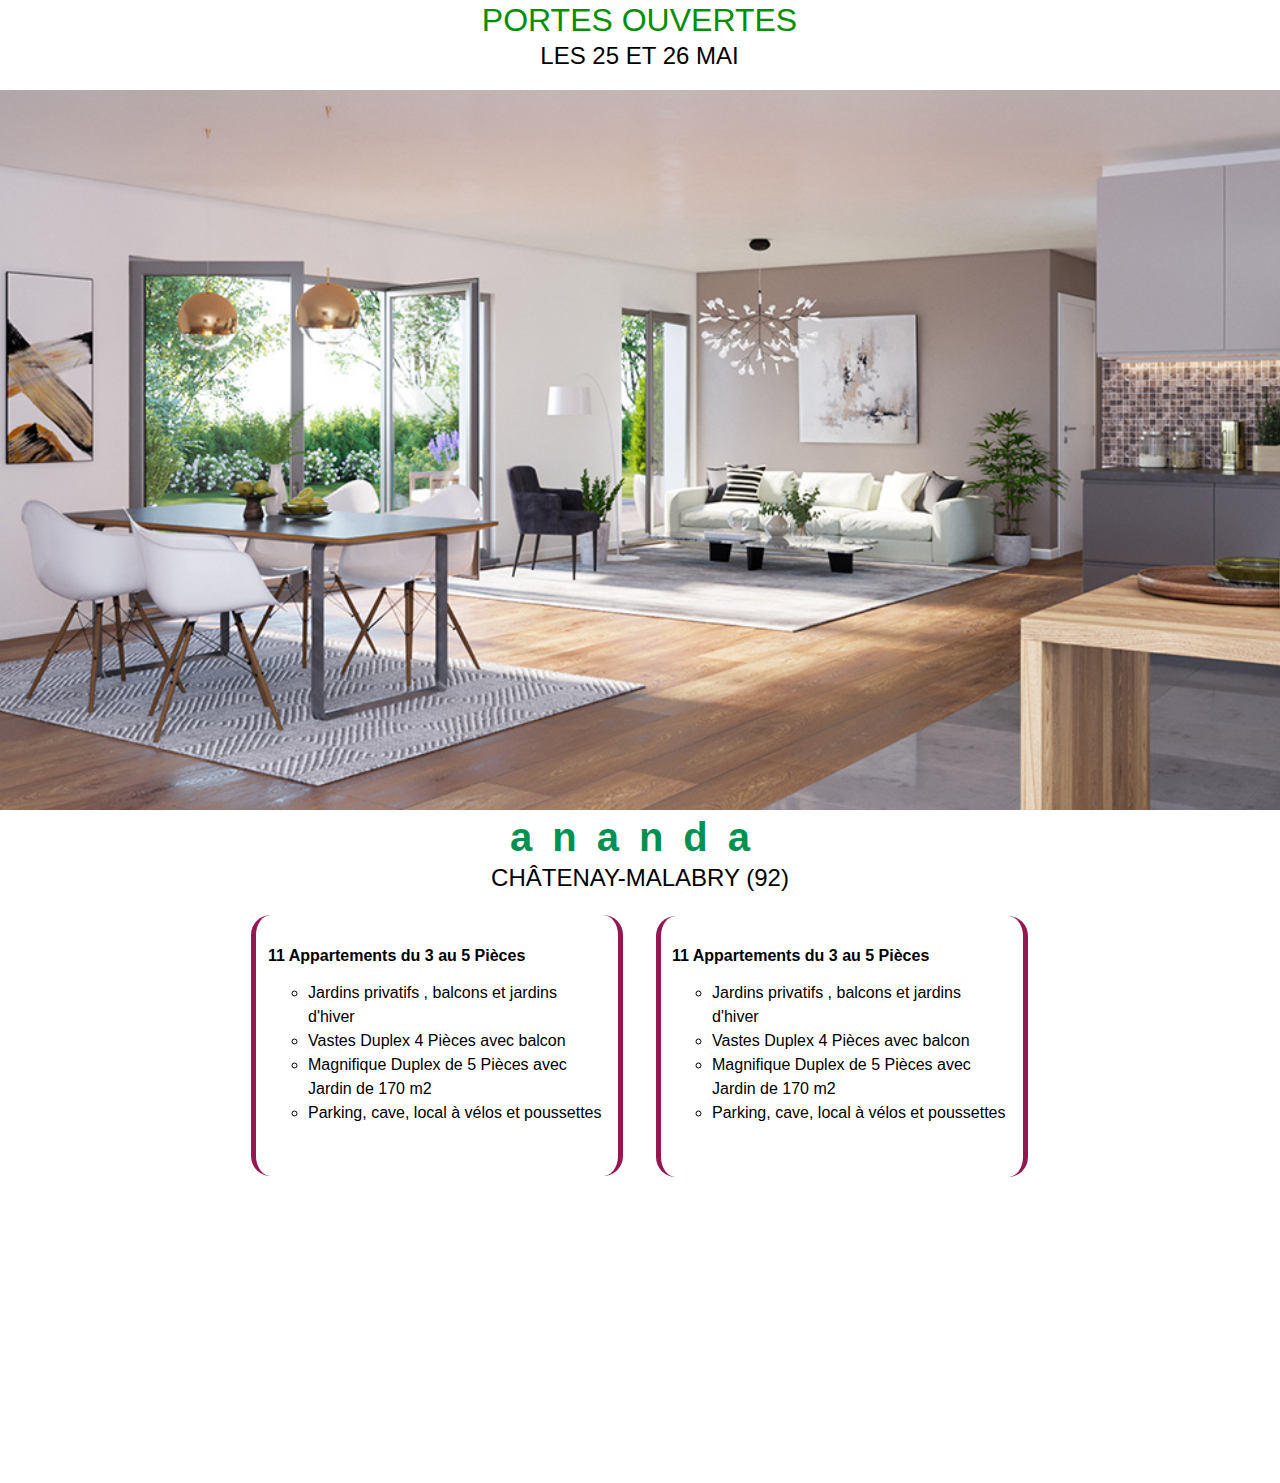
<file: index.html>
<!DOCTYPE html><html><head>
    <meta charset="UTF-8">
    <!-- generator meta tag -->
    <!-- leave this for stats and Silex version check -->
    <meta name="generator" content="Silex v2.2.7">
    <!-- End of generator meta tag -->
    <script type="text/javascript" src="js/jquery.js"></script>
    <script type="text/javascript" src="js/jquery-ui.js"></script>
    <script type="text/javascript" src="js/pageable.js"></script>
    <script type="text/javascript" src="js/front-end.js"></script>
    <link rel="stylesheet" href="css/normalize.css">
    <link rel="stylesheet" href="css/front-end.css">

    
    <script type="text/javascript" class="silex-script"></script>
    
    <title></title>
    






    <meta name="viewport" content="width=device-width, initial-scale=1, maximum-scale=2.2" data-silex-viewport="">







    
    
<meta name="website-width" content="800"><!-- Silex HEAD tag do not remove -->
    <!-- End of Silex HEAD tag do not remove --><link href="css/styles.css" rel="stylesheet" type="text/css"></head>

<body class="body-initial enable-mobile all-style silex-runtime silex-published" data-silex-type="container" style="display: none;">
    <div class="silex-pages">
        

        <a id="page-page-1" data-silex-type="page" class="page-element">Page 1</a></div>









    <div data-silex-type="container" class="prevent-draggable container-element editable-style silex-id-1478366444112-1 section-element hero-small" style="">
        <div data-silex-type="container" class="editable-style silex-element-content silex-id-1478366444112-0 silex-container-content container-element prevent-draggable website-width"><div data-silex-type="text" class="editable-style silex-id-1527241928247-9 text-element text-style-1" style=""><div class="silex-element-content normal"><h1 class="heading1">PORTES OUVERTES</h1><h2 class="heading2">LES 25 ET 26 MAI</h2></div></div></div>
    </div>
    <div data-silex-type="container" class="prevent-draggable container-element editable-style silex-id-1474394621033-3 section-element hero-big" style="">
        <div data-silex-type="container" class="editable-style silex-element-content silex-id-1474394621032-2 silex-container-content container-element prevent-draggable website-width"></div>
    </div>
    <div data-silex-type="container" class="prevent-draggable container-element editable-style silex-id-1478366450713-3 section-element hero-small" style="">
        <div data-silex-type="container" class="editable-style silex-element-content silex-id-1478366450713-2 silex-container-content container-element prevent-draggable website-width">

            
        <div data-silex-type="text" class="editable-style silex-id-1527242310337-10 text-element text-style-2" style=""><div class="silex-element-content normal"><h1 class="heading1">ananda</h1><h2 class="heading2">CHÂTENAY-MALABRY (92)</h2></div></div></div>
    </div>


















<div data-silex-type="container" class="prevent-draggable container-element editable-style silex-id-1527243658899-12 section-element"><div data-silex-type="container" class="editable-style silex-id-1527243658899-11 container-element silex-element-content silex-container-content website-width prevent-draggable"><div data-silex-type="container" class="editable-style silex-id-1527243677907-13 container-element" style=""><div data-silex-type="text" class="editable-style silex-id-1527243736430-14 text-element text-style-3" style=""><div class="silex-element-content normal"><p class="normal">11 Appartements du 3 au 5 Pièces</p><p></p><ul><li>Jardins privatifs , balcons et jardins d'hiver</li><li>Vastes Duplex 4 Pièces avec balcon</li><li>Magnifique Duplex de 5 Pièces avec Jardin de 170 m2</li><li>Parking, cave, local à vélos et poussettes</li></ul><p></p></div></div></div><div data-silex-type="container" class="editable-style container-element silex-id-1527244054417-15" style=""><div data-silex-type="text" class="editable-style text-element text-style-3 silex-id-1527244054417-16" style=""><div class="silex-element-content normal"><p class="normal">11 Appartements du 3 au 5 Pièces</p><p></p><ul><li>Jardins privatifs , balcons et jardins d'hiver</li><li>Vastes Duplex 4 Pièces avec balcon</li><li>Magnifique Duplex de 5 Pièces avec Jardin de 170 m2</li><li>Parking, cave, local à vélos et poussettes</li></ul><p></p></div></div></div></div></div><div data-silex-type="container" class="prevent-draggable container-element editable-style silex-id-1527244865271-18 section-element"><div data-silex-type="container" class="editable-style silex-id-1527244865271-17 container-element silex-element-content silex-container-content website-width prevent-draggable"><div data-silex-type="html" class="editable-style silex-id-1527244870801-19 html-element" style=""><div class="silex-element-content"><iframe frameborder="0" scrolling="no" marginheight="0" marginwidth="0" src="https://app.mailjet.com/widget/iframe/2MRj/6Yz" width="100%" height="242"></iframe></div></div></div></div></body></html>
</file>
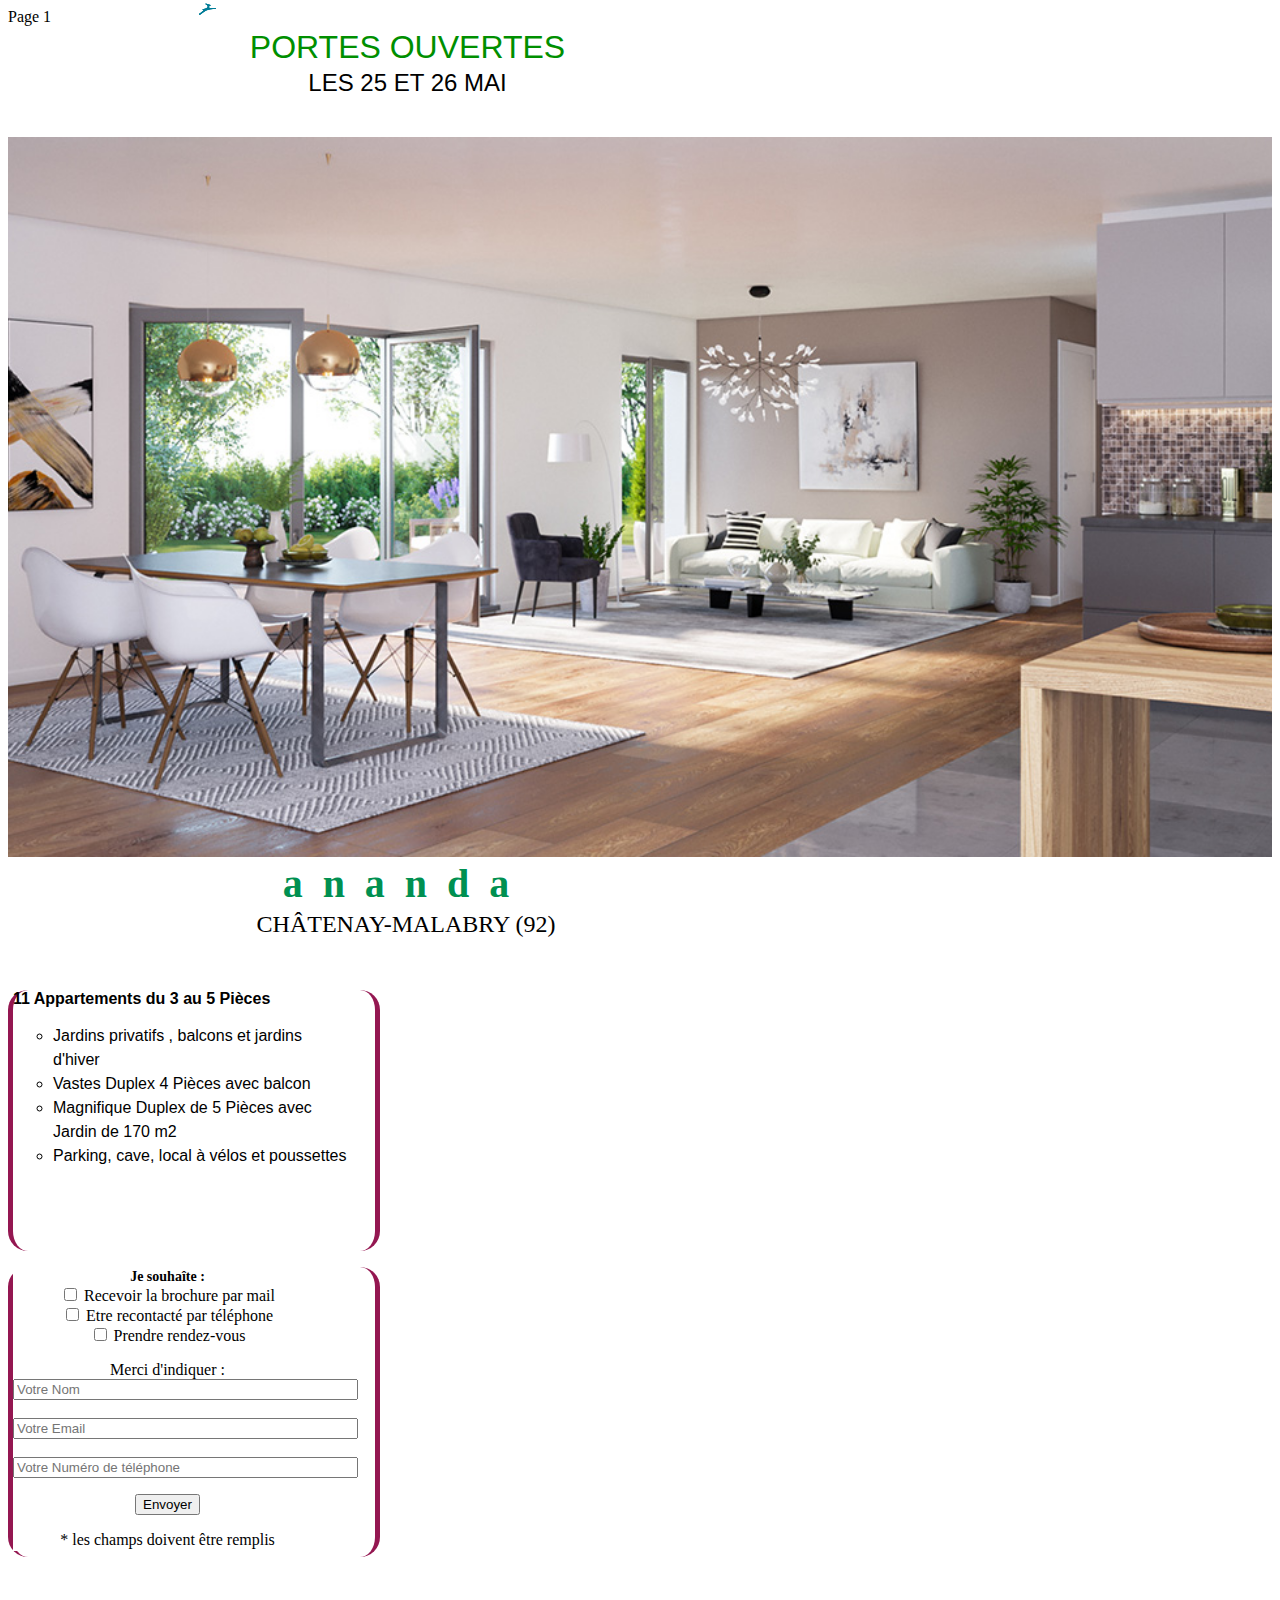
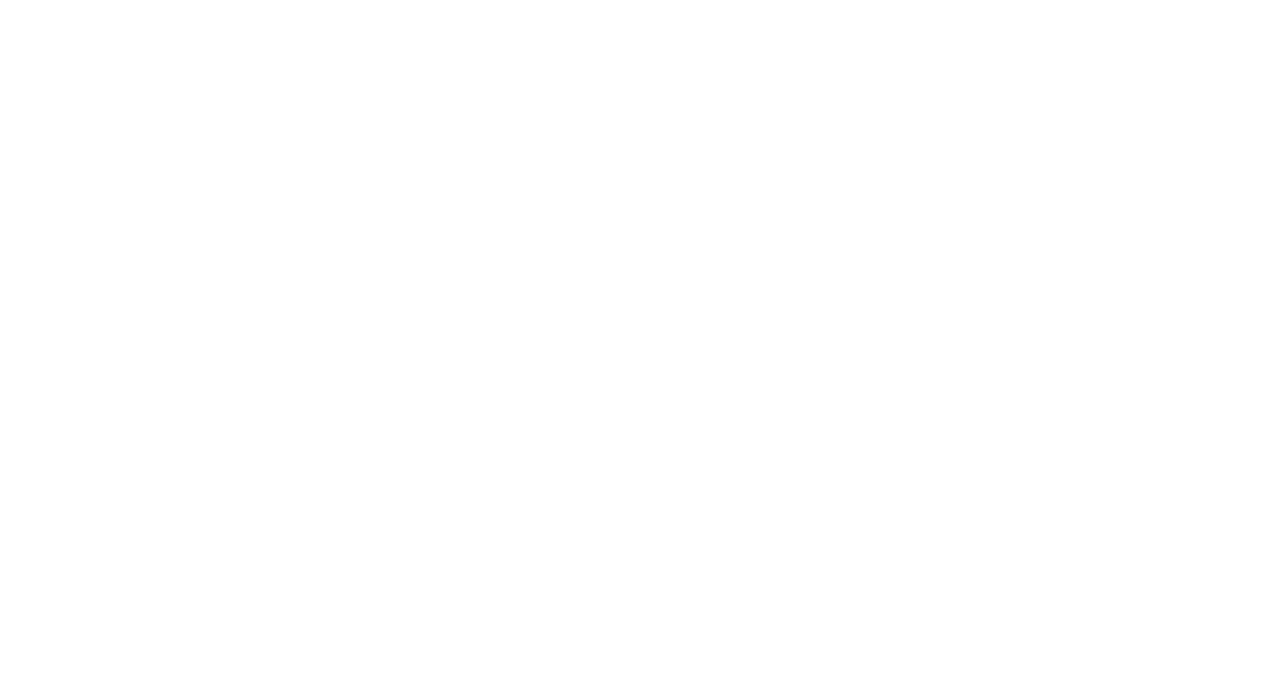
<file: editable.html>
<!DOCTYPE html><html><head>
    <meta charset="UTF-8">
    <!-- generator meta tag -->
    <!-- leave this for stats and Silex version check -->
    <meta name="generator" content="Silex v2.2.7">
    <!-- End of generator meta tag -->
    <script type="text/javascript" src="https://preprod.silex.me/static/2.7/jquery.js" data-silex-static=""></script>
    <script type="text/javascript" src="https://preprod.silex.me/static/2.7/jquery-ui.js" data-silex-static=""></script>
    <script type="text/javascript" src="https://preprod.silex.me/static/2.7/pageable.js" data-silex-static=""></script>
    <script type="text/javascript" src="https://preprod.silex.me/static/2.7/front-end.js" data-silex-static=""></script>
    <link rel="stylesheet" href="https://preprod.silex.me/static/2.7/normalize.css" data-silex-static="">
    <link rel="stylesheet" href="https://preprod.silex.me/static/2.7/front-end.css" data-silex-static="">

    <style type="text/css" class="silex-style">body.body-initial {padding: 0;}div.hero-small {height: 10vh; min-height: 80px;}div.hero-big {height: 80vh;}</style>
    <script type="text/javascript" class="silex-script"></script>
    <style class="silex-inline-styles" type="text/css">.body-initial {background-color: rgba(255,255,255,1);}.silex-id-1478366444112-1 {top: 100px; background-color: transparent; min-width: 450px;}@media only screen and (max-width: 480px), only screen and (max-device-width: 480px) {.silex-id-1478366444112-1 {top: 60px; left: 0px;}}.silex-id-1478366444112-0 {min-height: 100px; background-color: transparent; width: 450px; top: 15px; left: 547px;}@media only screen and (max-width: 480px), only screen and (max-device-width: 480px) {.silex-id-1478366444112-0 {min-height: 80px;}}.silex-id-1527241928247-9 {width: 799px; min-height: 92px; top: -1px; left: 0px;}.silex-id-1474394621033-3 {top: 140px; left: 5px; min-width: 802px; background-image: url('assets/PERS_Int_Salon.jpg'); background-position: center center; background-repeat: no-repeat; background-size: cover; background-attachment: scroll;}.silex-id-1474394621032-2 {min-height: 550px; background-color: transparent; width: 802px; top: 15px; left: 99px;}.silex-id-1478366450713-3 {top: 690px; background-color: transparent; min-width: 450px; left: 5px;}@media only screen and (max-width: 480px), only screen and (max-device-width: 480px) {.silex-id-1478366450713-3 {top: 764px; left: 0px;}}.silex-id-1478366450713-2 {min-height: 126px; background-color: transparent; width: 450px; top: 15px; left: 547px;}@media only screen and (max-width: 480px), only screen and (max-device-width: 480px) {.silex-id-1478366450713-2 {min-height: 80px;}}.silex-id-1527242310337-10 {width: 796px; min-height: 102px; top: 0px; left: 2px;}.silex-id-1527243658899-12 {top: 894px; left: 5px; min-width: 800px;}@media only screen and (max-width: 480px), only screen and (max-device-width: 480px) {.silex-id-1527243658899-12 {top: 844px; left: 0px;}}.silex-id-1527243658899-11 {width: 800px; min-height: 308px; top: 16px; left: 171px;}@media only screen and (max-width: 480px), only screen and (max-device-width: 480px) {.silex-id-1527243658899-11 {min-height: 676px;}}.silex-id-1527243677907-13 {width: 362px; background-color: rgb(255, 255, 255); min-height: 261px; top: 15px; left: 11px; border-width: 0 5px 0 5px; border-style: solid; border-radius: 20px 20px 20px 20px; border-color: rgba(148,23,81,1);}.silex-id-1527243736430-14 {width: 340px; min-height: 192px; top: 16px; left: 12px;}.silex-id-1527244054417-15 {width: 362px; background-color: rgb(255, 255, 255); min-height: 290px; top: 16px; left: 416px; border-width: 0 5px 0 5px; border-style: solid; border-radius: 20px 20px 20px 20px; border-color: rgba(148,23,81,1);}.silex-id-1527246959931-24 {width: 309px; background-color: rgb(255, 255, 255); min-height: 284px; top: 4px; left: 27px;}.silex-id-1527246957960-23 {min-width: 800px;}.silex-id-1527246957959-22 {width: 800px; min-height: 293px; top: 15px; left: 113px;}.silex-id-1527247639090-26 {min-width: 800px;}.silex-id-1527247639089-25 {width: 800px; min-height: 422px; top: 15px; left: 337px;}</style>
    <title></title>
    <script type="text/json" class="silex-json-styles">[{"desktop":{"body-initial":{"background-color":"rgba(255,255,255,1)","top":"","left":""},"silex-id-1474394621033-3":{"top":"140px","left":"5px","min-width":"802px","height":"","background-image":"url('assets/PERS_Int_Salon.jpg')","background-position":"center center","background-repeat":"no-repeat","background-size":"cover","background-attachment":"scroll"},"silex-id-1474394621032-2":{"min-height":"550px","background-color":"transparent","width":"802px","top":"15px","left":"99px","height":""},"silex-id-1474394605264-1":{"min-height":"100px","width":"100px","top":"100px","left":"100px"},"silex-id-1474394605263-0":{"min-height":"100px","background-color":"transparent"},"silex-id-1478366444112-0":{"min-height":"100px","background-color":"transparent","width":"450px","top":"15px","left":"547px","height":""},"silex-id-1478366444112-1":{"top":"100px","background-color":"transparent","min-width":"450px"},"silex-id-1478366450713-2":{"min-height":"126px","background-color":"transparent","width":"450px","top":"15px","left":"547px","height":""},"silex-id-1478366450713-3":{"top":"690px","background-color":"transparent","min-width":"450px","left":"5px"},"silex-id-1527241928247-9":{"width":"799px","min-height":"92px","top":"-1px","left":"0px"},"silex-id-1527242310337-10":{"width":"796px","min-height":"102px","top":"0px","left":"2px"},"silex-id-1527243658899-11":{"width":"800px","background-color":"","min-height":"308px","top":"16px","left":"171px"},"silex-id-1527243658899-12":{"top":"894px","left":"5px","min-width":"800px"},"silex-id-1527243677907-13":{"width":"362px","background-color":"rgb(255, 255, 255)","min-height":"261px","top":"15px","left":"11px","border-width":"0 5px 0 5px ","border-style":"solid","border-radius":"20px 20px 20px 20px ","border-color":"rgba(148,23,81,1)"},"silex-id-1527243736430-14":{"width":"340px","min-height":"192px","top":"16px","left":"12px"},"silex-id-1527244054417-15":{"width":"362px","background-color":"rgb(255, 255, 255)","min-height":"290px","top":"16px","left":"416px","border-width":"0 5px 0 5px ","border-style":"solid","border-radius":"20px 20px 20px 20px ","border-color":"rgba(148,23,81,1)"},"silex-id-1527244865271-17":{"width":"","background-color":"","min-height":"300px"},"silex-id-1527244870801-19":{"width":"793px","background-color":"rgb(255, 255, 255)","min-height":"275px","top":"8px","left":"5px"},"silex-id-1527246957959-22":{"width":"800px","background-color":"","min-height":"293px","top":"15px","left":"113px"},"silex-id-1527246957960-23":{"min-width":"800px"},"silex-id-1527246959931-24":{"width":"309px","background-color":"rgb(255, 255, 255)","min-height":"284px","top":"4px","left":"27px"},"silex-id-1527247639089-25":{"width":"800px","background-color":"","min-height":"422px","top":"15px","left":"337px"},"silex-id-1527247639090-26":{"min-width":"800px"}},"mobile":{"silex-id-1527243658899-12":{"top":"844px","left":"0px"},"silex-id-1527243658899-11":{"min-height":"676px"},"silex-id-1527244865271-17":{"min-height":"505px"},"silex-id-1527244870801-19":{"top":"7px","left":"42px","width":"433px","min-height":"498px"},"silex-id-1478366450713-3":{"top":"764px","left":"0px"},"silex-id-1478366450713-2":{"min-height":"80px"},"silex-id-1478366444112-1":{"top":"60px","left":"0px"},"silex-id-1478366444112-0":{"min-height":"80px"}},"prodotypeData":{"component":{},"style":{"all-style":{"className":"all-style","templateName":"text","displayName":"All style","styles":{"normal":{"className":"all-style","pseudoClass":"normal"},"desktop":{"normal":{"templateName":"text","className":"all-style","pseudoClass":"normal","UnorderedList":{"font-family":"Verdana, sans-serif","list-style-type":"circle","line-height":"1.5"}}}}},"text-style-1":{"className":"text-style-1","templateName":"text","displayName":"Text Style 1","styles":{"desktop":{"normal":{"templateName":"text","className":"text-style-1","pseudoClass":"normal","Paragraph":{"text-align":"center"},"Heading1":{"text-align":"center","font-family":"Verdana, sans-serif","font-weight":"normal","color":"#008f00","line-height":"0"},"Heading2":{"text-align":"center","font-family":"Verdana, sans-serif","font-weight":"lighter"}}}}},"text-style-2":{"className":"text-style-2","templateName":"text","displayName":"Text Style 2","styles":{"desktop":{"normal":{"templateName":"text","className":"text-style-2","pseudoClass":"normal","Heading1":{"text-align":"center","color":"#009051","text-transform":"lowercase","word-spacing":"","letter-spacing":"20px","font-size":"40px","line-height":"0"},"Heading2":{"font-weight":"lighter","text-align":"center"}}}}},"text-style-3":{"className":"text-style-3","templateName":"text","displayName":"Text Style 3","styles":{"desktop":{"normal":{"templateName":"text","className":"text-style-3","pseudoClass":"normal","Paragraph":{"font-family":"Verdana, sans-serif","font-weight":"bold"}}}}}}}}]</script>






    <meta name="viewport" content="width=device-width, initial-scale=1, maximum-scale=2.2" data-silex-viewport="">







    
    
<style class="silex-prodotype-style" type="text/css" data-style-id="all-style">.all-style ul li {list-style-type: circle; font-family: Verdana, sans-serif; line-height: 1.5;}</style><meta name="website-width" content="800"><style type="text/css" class="silex-style-settings">.website-width {width: 800px;}</style><style class="silex-prodotype-style" type="text/css" data-style-id="text-style-1">.text-style-1 h1 {font-family: Verdana, sans-serif; font-weight: normal; color: #008f00; text-align: center; line-height: 0;}.text-style-1 h2 {font-family: Verdana, sans-serif; font-weight: lighter; text-align: center;}.text-style-1 p {text-align: center;}</style><style class="silex-prodotype-style" type="text/css" data-style-id="text-style-2">.text-style-2 h1 {font-size: 40px; color: #009051; text-align: center; text-transform: lowercase; line-height: 0; letter-spacing: 20px;}.text-style-2 h2 {font-weight: lighter; text-align: center;}</style><style class="silex-prodotype-style" type="text/css" data-style-id="text-style-3">.text-style-3 p {font-family: Verdana, sans-serif; font-weight: bold;}</style><meta name="publicationPath" content="{&quot;absPath&quot;:&quot;/ce/github/get/TEST-LANDING-SHA/master&quot;,&quot;isDir&quot;:true,&quot;mime&quot;:&quot;application/octet-stream&quot;,&quot;name&quot;:&quot;master&quot;,&quot;folder&quot;:&quot;TEST-LANDING-SHA&quot;,&quot;path&quot;:&quot;TEST-LANDING-SHA/master&quot;,&quot;service&quot;:&quot;github&quot;,&quot;url&quot;:&quot;https://preprod.silex.me/ce/github/get/TEST-LANDING-SHA/master&quot;}"><script src="https://preprod.silex.me/static/2.7/unslider/unslider-min.js" data-silex-static="" data-dependency=""></script><link rel="stylesheet" href="https://preprod.silex.me/static/2.7/unslider/unslider.css" data-silex-static="" data-dependency=""><!-- Silex HEAD tag do not remove -->
    <!-- End of Silex HEAD tag do not remove --></head>

<body data-silex-id="body-initial" class="body-initial enable-mobile all-style silex-runtime" data-silex-type="container">
    <div class="silex-pages">
        

        <a id="page-page-1" data-silex-type="page" class="page-element">Page 1</a></div>









    <div data-silex-type="container" class="prevent-draggable container-element editable-style silex-id-1478366444112-1 section-element hero-small" data-silex-id="silex-id-1478366444112-1" style="">
        <div data-silex-type="container" class="editable-style silex-element-content silex-id-1478366444112-0 silex-container-content container-element prevent-draggable website-width" data-silex-id="silex-id-1478366444112-0"><div data-silex-type="text" class="editable-style silex-id-1527241928247-9 text-element text-style-1" data-silex-id="silex-id-1527241928247-9" style=""><div class="silex-element-content normal"><h1 class="heading1">PORTES OUVERTES</h1><h2 class="heading2">LES 25 ET 26 MAI</h2></div></div></div>
    </div>
    <div data-silex-type="container" class="prevent-draggable container-element editable-style silex-id-1474394621033-3 section-element hero-big" data-silex-id="silex-id-1474394621033-3" style="">
        <div data-silex-type="container" class="editable-style silex-element-content silex-id-1474394621032-2 silex-container-content container-element prevent-draggable website-width" data-silex-id="silex-id-1474394621032-2"></div>
    </div>
    <div data-silex-type="container" class="prevent-draggable container-element editable-style silex-id-1478366450713-3 section-element hero-small" data-silex-id="silex-id-1478366450713-3" style="">
        <div data-silex-type="container" class="editable-style silex-element-content silex-id-1478366450713-2 silex-container-content container-element prevent-draggable website-width" data-silex-id="silex-id-1478366450713-2">

            
        <div data-silex-type="text" class="editable-style silex-id-1527242310337-10 text-element text-style-2" data-silex-id="silex-id-1527242310337-10" style=""><div class="silex-element-content normal"><h1 class="heading1">ananda</h1><h2 class="heading2">CHÂTENAY-MALABRY (92)</h2></div></div></div>
    </div>


















<div data-silex-type="container" class="prevent-draggable container-element editable-style silex-id-1527243658899-12 section-element" data-silex-id="silex-id-1527243658899-12"><div data-silex-type="container" class="editable-style silex-id-1527243658899-11 container-element silex-element-content silex-container-content website-width prevent-draggable" data-silex-id="silex-id-1527243658899-11"><div data-silex-type="container" class="editable-style silex-id-1527243677907-13 container-element" data-silex-id="silex-id-1527243677907-13" style=""><div data-silex-type="text" class="editable-style silex-id-1527243736430-14 text-element text-style-3" data-silex-id="silex-id-1527243736430-14" style=""><div class="silex-element-content normal"><p class="normal">11 Appartements du 3 au 5 Pièces</p><p></p><ul><li>Jardins privatifs , balcons et jardins d'hiver</li><li>Vastes Duplex 4 Pièces avec balcon</li><li>Magnifique Duplex de 5 Pièces avec Jardin de 170 m2</li><li>Parking, cave, local à vélos et poussettes</li></ul><p></p></div></div></div><div data-silex-type="container" class="editable-style container-element silex-id-1527244054417-15" data-silex-id="silex-id-1527244054417-15" style=""><div data-silex-type="html" class="editable-style silex-id-1527246959931-24 html-element" data-silex-id="silex-id-1527246959931-24" style=""><div class="silex-element-content"><form action="https://formspree.io/contact@conseil-commercialisation.fr" method="post" class="wpcf7-form" novalidate="novalidate">
<p></p><center><span style=" color: #000; font-size: 14px;"><strong>Je souhaîte : </strong></span><br>
<span class="wpcf7-form-control-wrap checkbox-40"><span class="wpcf7-form-control wpcf7-checkbox"><span class="wpcf7-list-item first last"><label><input type="checkbox" name="checkbox-40" value="Recevoir la brochure par mail"><span class="wpcf7-list-item-label">  Recevoir la brochure par mail</span></label></span></span></span><br>
<span class="wpcf7-form-control-wrap checkbox-41"><span class="wpcf7-form-control wpcf7-checkbox"><span class="wpcf7-list-item first last"><label><input type="checkbox" name="checkbox-41" value="Etre recontacté par téléphone"><span class="wpcf7-list-item-label">  Etre recontacté par téléphone</span></label></span></span></span><br>
<span class="wpcf7-form-control-wrap checkbox-42"><span class="wpcf7-form-control wpcf7-checkbox"><span class="wpcf7-list-item first last"><label><input type="checkbox" name="checkbox-42" value="Prendre rendez-vous"><span class="wpcf7-list-item-label">  Prendre rendez-vous</span></label></span></span></span><p></p>
<p>Merci d'indiquer :<br>
<span class="wpcf7-form-control-wrap VotreNom"><input type="text" name="VotreNom" value="" size="40" minlength="3" class="wpcf7-form-control wpcf7-text wpcf7-validates-as-required" aria-required="true" aria-invalid="false" placeholder="Votre Nom"><span style="opacity: 1; left: 199px; top: 3px; width: 19px; min-width: 19px; height: 13px; position: absolute; background-image: url(&quot;[data-uri]&quot;); background-repeat: no-repeat; background-position: 0px 0px; border: none; display: inline; visibility: visible; z-index: auto;"></span></span><br>
<span class="wpcf7-form-control-wrap VotreEmail"><input type="text" name="VotreEmail" value="" size="40" minlength="10" class="wpcf7-form-control wpcf7-text wpcf7-validates-as-required" aria-required="true" aria-invalid="false" placeholder="Votre Email"><span style="opacity: 1; left: 199px; top: 3px; width: 19px; min-width: 19px; height: 13px; position: absolute; background-image: url(&quot;[data-uri]&quot;); background-repeat: no-repeat; background-position: 0px 0px; border: none; display: inline; visibility: visible; z-index: auto;"></span></span><br>
<span class="wpcf7-form-control-wrap tel-896"><input type="tel" name="tel-896" value="" size="40" maxlength="30" minlength="10" class="wpcf7-form-control wpcf7-text wpcf7-tel wpcf7-validates-as-required wpcf7-validates-as-tel" aria-required="true" aria-invalid="false" placeholder="Votre Numéro de téléphone"><span style="opacity: 1; left: 199px; top: 3px; width: 19px; min-width: 19px; height: 13px; position: absolute; background-image: url(&quot;[data-uri]&quot;); background-repeat: no-repeat; background-position: 0px 0px; border: none; display: inline; visibility: visible; z-index: auto;"></span></span></p>
<p><input type="submit" value="Envoyer" class="wpcf7-form-control wpcf7-submit"><span class="fa fa-refresh fa-spin wpex-wpcf7-loader"></span></p>
<p>* les champs doivent être remplis</p></center><p></p>
<div class="wpcf7-response-output wpcf7-display-none"></div></form></div></div></div></div></div><div data-silex-type="container" class="prevent-draggable container-element editable-style silex-id-1527246957960-23 section-element" data-silex-id="silex-id-1527246957960-23"><div data-silex-type="container" class="editable-style silex-id-1527246957959-22 container-element silex-element-content silex-container-content website-width prevent-draggable" data-silex-id="silex-id-1527246957959-22"></div></div><div data-silex-type="container" class="prevent-draggable container-element editable-style silex-id-1527247639090-26 section-element" data-silex-id="silex-id-1527247639090-26"><div data-silex-type="container" class="editable-style silex-id-1527247639089-25 container-element silex-element-content silex-container-content website-width prevent-draggable" data-silex-id="silex-id-1527247639089-25"></div></div></body></html>
</file>
<file: css/front-end.css>
/**
 * This file holds the basic CSS styles of Silex websites
 */

/* the body covers the whole available space */
/* the body is resized to its content size when needed in front-end.js */
body {
  min-width: 100%;
  min-height: 100%;
  position: absolute;
  transition: min-width .5s ease-out, min-height .5s ease-out; /* smooth body resize when dragging elements near the side, or when page have different size */
  font-family: Arial, sans-serif;
  font-weight: lighter;
}
body.compute-body-size-pending {
  transition: none;
  width: 0;
  height: 0;
}
/* pages */
.page-element{
  display: none;
}
.paged-element{
  display: none;
}
/* default style for silex elements */
.editable-style{
  position: absolute;
  box-sizing: content-box; /* this is needed to set the size of elements with a border (though it could be omited since this is the default value) */
}
.silex-element-content{
  overflow: hidden;
  border-radius: initial;
  width: 100%;
  height: 100%;
}
.silex-element-content {
  pointer-events: none;
}
.section-element > .silex-element-content {
  /* section have a content element, and it needs to keep pointer events
     because it container other silex elements
  */
  pointer-events: auto;
}
body.silex-runtime .silex-element-content {
  pointer-events: auto;
}
/*  needed to have the content 100% height but mess up with UI
.html-element .silex-element-content{
  position: absolute;
}
*/
.editable-style.section-element {
  position: relative;
  left: 0;
  top: 0;
  right: 0;
  padding: 15px 100px;
  margin: 5px 5px;
}
.silex-runtime .editable-style.section-element {
  padding: 0;
  margin: 0;
}
.default-site-width, /* for backward compat, FIXME: remove in a while */
.website-width {
  width: 960px;
}
.section-element .silex-container-content {
  position: relative;
  left: 0;
  top: 0;
  margin-left: auto;
  margin-right: auto;
  height: 100%;
  overflow: initial;
}
/* background */
.background{
  position: relative !important;
  left: 0 !important;
  top: 0 !important; /* !important is useful while editing */
  margin-left: auto;
  margin-right: auto;
  z-index: 1;
}
/* resize */
.editable-style.image-element .silex-element-content{
  position: absolute;
  border-radius: inherit; /* this is to follow the element's radius */
}
/* links default formatting */
.editable-style[data-silex-href]{
  cursor: pointer;
}
.text-element a, a.text-element{
  color: inherit;
  text-decoration: initial;
}
.text-element a:hover, a.text-element:hover{
  color: inherit;
  text-decoration: underline;
}
/* Remove dots surrounding links in Firefox
    because of normalize.css */
a:focus{ outline: none;}

.silex-pages .menu-button {
  display: none;
}
/* Mobile styles */
@media (max-width:480px) {
  /* hide horizontal scroll bar which appears because of residual values in css */
  html {
    overflow-x: hidden;
  }
  /* mobile hamburger menu */
  body.enable-mobile .silex-pages .menu-button {
    width: 50px;
    height: 40px;
    left: 105%;
    top: 10px;
    position: absolute;
    cursor: pointer;
    border-radius: 6px;
    display: initial;
  }

  /* mobile side bar */
  body.enable-mobile .silex-pages {
    position: fixed;
    z-index: 999999;
    width: 80%;
    height: 100%;
    background-color: #4C4C4C;
    right: 100%;
    top: 0;
    transition: right .1s ease-out;
    border-style: solid;
    border-width: 0 1px 0 0;
    border-color: #8E8E8E;
  }
  body.enable-mobile.show-mobile-menu .silex-pages {
    right: 20%;
  }
  body.enable-mobile .page-element {
    display: block;
    cursor: pointer;
    padding: 1em;
    font-size: 1.6em;
    color: #FFFFFF;
    text-overflow: ellipsis;
    white-space: nowrap;
    overflow: hidden;
  }
  body.enable-mobile .page-element.page-link-active {
    background-color: #262626;
  }
  /* elements styles */
  body.enable-mobile {
    padding: 60px 0 0 0; /* leave space for the hamburger button */
  }
  body.enable-mobile .background {
    height: initial;
    padding-bottom: 50px;
  }
  body.enable-mobile {
    min-height: 100%;
    max-width: 100%;
  }
  body.enable-mobile .editable-style,
  body.enable-mobile .background.background-initial {
    position: relative;
    top: auto;
    left: auto;
    max-width: 95%; /* less than 100% in the editor to be able to resize container */
    min-width: auto; /* this is to remove sections min-width, since section min-width is set to the witdh of its content in Element::setStyle() */
    margin-left: auto;
    margin-right: auto;
  }
  body.enable-mobile .editable-style.section-element {
    max-width: 100%; /* section bg should be 100% width because user do not need to grab the side and resize */
    padding: 0;
    margin: 0;
  }
  body.enable-mobile .container-element {
    display: flex;
    align-items: center;
    justify-content: space-around;
    flex-wrap: wrap;
  }
  /* but still hide paged elements or desktop only elements */
  .paged-element-hidden.paged-element.editable-style {
    display: none;
  }
  body.enable-mobile .editable-style.hide-on-mobile {
    display: none;
  }
  body.silex-runtime.enable-mobile .editable-style,
  body.silex-runtime.enable-mobile .background.background-initial {
    max-width: 100%;
  }
}

/**
 * prodotype components
 */
.prodotype-runtime {
  display: none;
}
body.silex-runtime .prodotype-runtime {
  display: block;
}
body.silex-runtime .prodotype-preview {
  display: none;
}
.prodotype-force-size {
  position: absolute;
  width: 100%;
  height: 100%;
}
.silex-component-button button {
  width: 100%;
}
</file>
<file: css/styles.css>
body.body-initial {padding: 0;}div.hero-small {height: 10vh; min-height: 80px;}div.hero-big {height: 80vh;}
.body-initial {background-color: rgba(255,255,255,1);}.silex-id-1478366444112-1 {top: 100px; background-color: transparent; min-width: 450px;}@media only screen and (max-width: 480px), only screen and (max-device-width: 480px) {.silex-id-1478366444112-1 {top: 60px; left: 0px;}}.silex-id-1478366444112-0 {min-height: 100px; background-color: transparent; width: 450px; top: 15px; left: 547px;}@media only screen and (max-width: 480px), only screen and (max-device-width: 480px) {.silex-id-1478366444112-0 {min-height: 80px;}}.silex-id-1527241928247-9 {width: 799px; min-height: 92px; top: -1px; left: 0px;}.silex-id-1474394621033-3 {top: 140px; left: 5px; min-width: 802px; background-image: url('../assets/PERS_Int_Salon.jpg'); background-position: center center; background-repeat: no-repeat; background-size: cover; background-attachment: scroll;}.silex-id-1474394621032-2 {min-height: 550px; background-color: transparent; width: 802px; top: 15px; left: 99px;}.silex-id-1478366450713-3 {top: 690px; background-color: transparent; min-width: 450px; left: 5px;}@media only screen and (max-width: 480px), only screen and (max-device-width: 480px) {.silex-id-1478366450713-3 {top: 764px; left: 0px;}}.silex-id-1478366450713-2 {min-height: 126px; background-color: transparent; width: 450px; top: 15px; left: 547px;}@media only screen and (max-width: 480px), only screen and (max-device-width: 480px) {.silex-id-1478366450713-2 {min-height: 80px;}}.silex-id-1527242310337-10 {width: 796px; min-height: 102px; top: 0px; left: 2px;}.silex-id-1527243658899-12 {top: 886px; left: 5px; min-width: 800px;}@media only screen and (max-width: 480px), only screen and (max-device-width: 480px) {.silex-id-1527243658899-12 {top: 844px; left: 0px;}}.silex-id-1527243658899-11 {width: 800px; min-height: 283px; top: 16px; left: 171px;}@media only screen and (max-width: 480px), only screen and (max-device-width: 480px) {.silex-id-1527243658899-11 {min-height: 676px;}}.silex-id-1527243677907-13 {width: 362px; background-color: rgb(255, 255, 255); min-height: 261px; top: 15px; left: 11px; border-width: 0 5px 0 5px; border-style: solid; border-radius: 20px 20px 20px 20px; border-color: rgba(148,23,81,1);}.silex-id-1527243736430-14 {width: 340px; min-height: 192px; top: 16px; left: 12px;}.silex-id-1527244054417-15 {width: 362px; background-color: rgb(255, 255, 255); min-height: 261px; top: 16px; left: 416px; border-width: 0 5px 0 5px; border-style: solid; border-radius: 20px 20px 20px 20px; border-color: rgba(148,23,81,1);}.silex-id-1527244054417-16 {width: 340px; min-height: 192px; top: 15px; left: 11px;}.silex-id-1527244865271-18 {top: 1212px; left: 5px;}@media only screen and (max-width: 480px), only screen and (max-device-width: 480px) {.silex-id-1527244865271-18 {top: 1520px; left: 0px;}}.silex-id-1527244865271-17 {min-height: 300px;}@media only screen and (max-width: 480px), only screen and (max-device-width: 480px) {.silex-id-1527244865271-17 {min-height: 505px;}}.silex-id-1527244870801-19 {width: 793px; background-color: rgb(255, 255, 255); min-height: 275px; top: 8px; left: 5px;}@media only screen and (max-width: 480px), only screen and (max-device-width: 480px) {.silex-id-1527244870801-19 {top: 7px; left: 42px; width: 433px; min-height: 498px;}}
.all-style ul li {list-style-type: circle; font-family: Verdana, sans-serif; line-height: 1.5;}
.website-width {width: 800px;}
.text-style-1 h1 {font-family: Verdana, sans-serif; font-weight: normal; color: #008f00; text-align: center; line-height: 0;}.text-style-1 h2 {font-family: Verdana, sans-serif; font-weight: lighter; text-align: center;}.text-style-1 p {text-align: center;}
.text-style-2 h1 {font-size: 40px; color: #009051; text-align: center; text-transform: lowercase; line-height: 0; letter-spacing: 20px;}.text-style-2 h2 {font-weight: lighter; text-align: center;}
.text-style-3 p {font-family: Verdana, sans-serif; font-weight: bold;}body {display: initial !important;}
</file>
